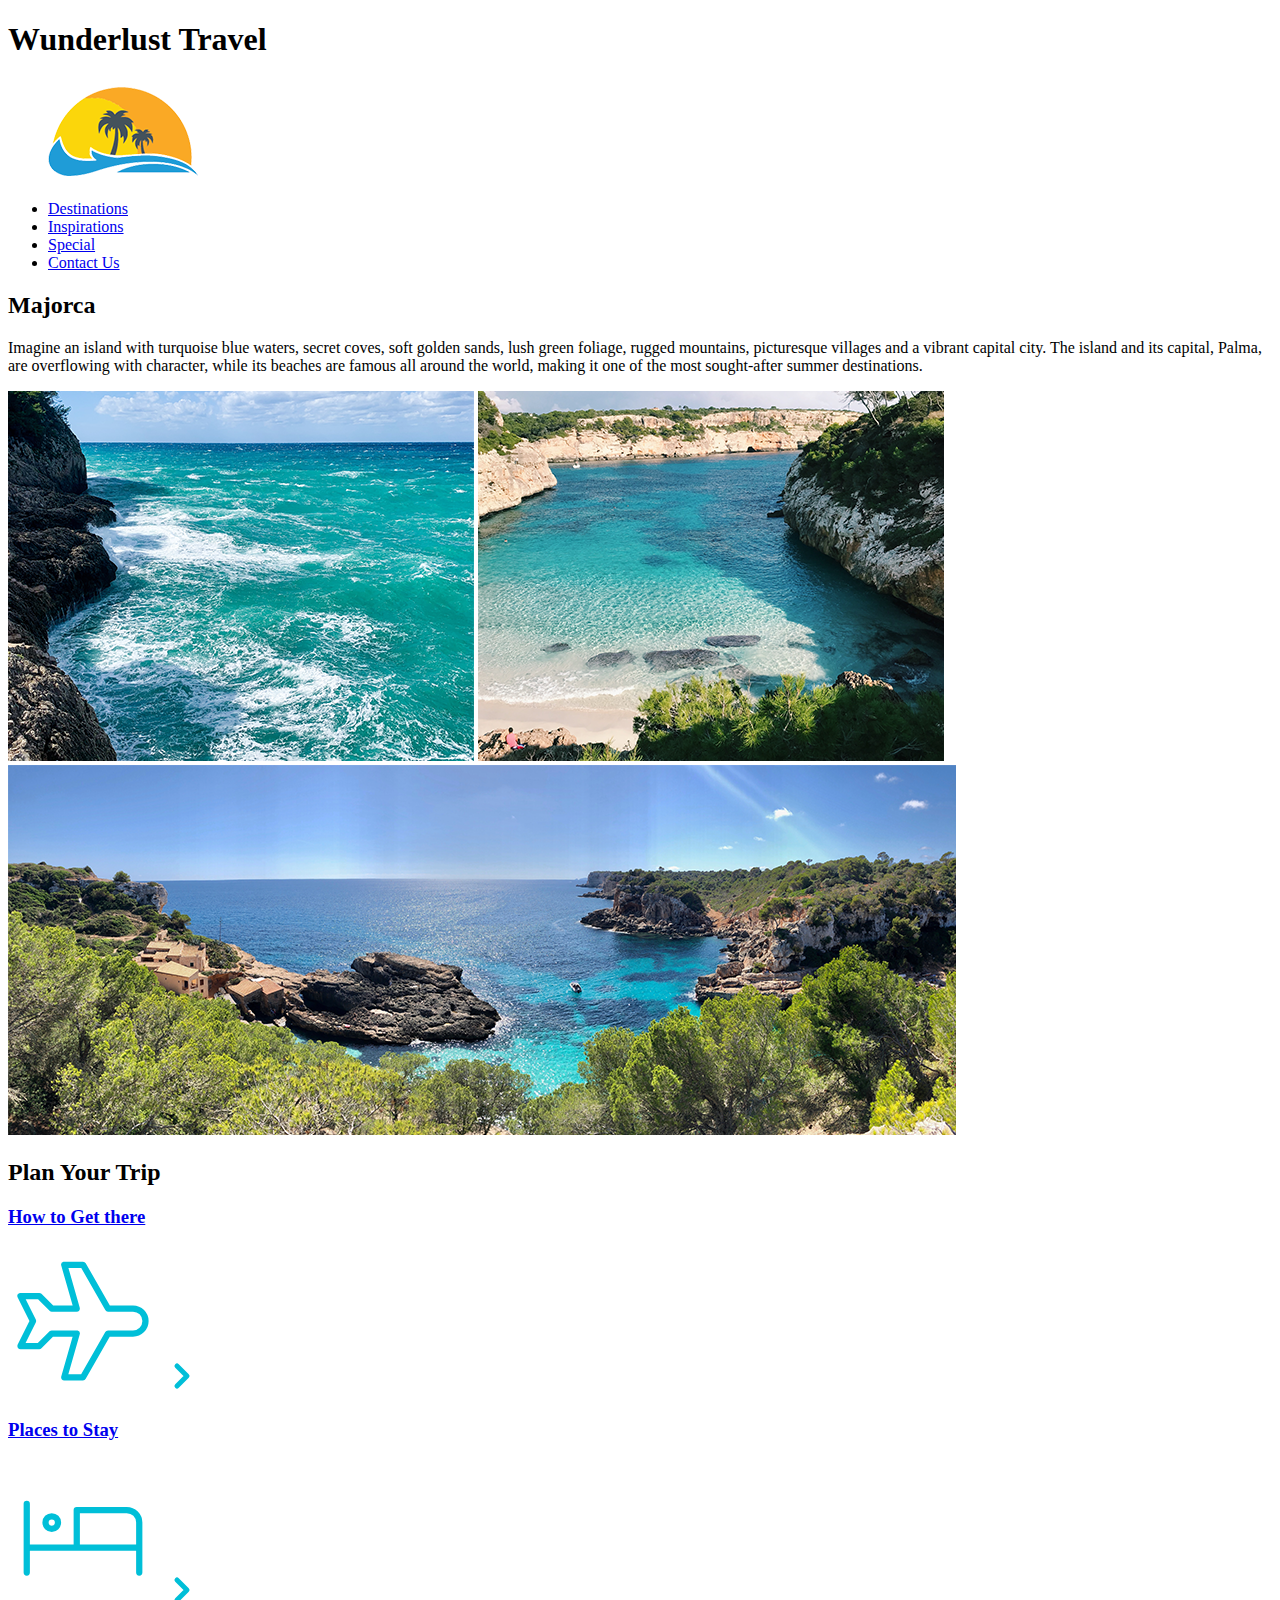
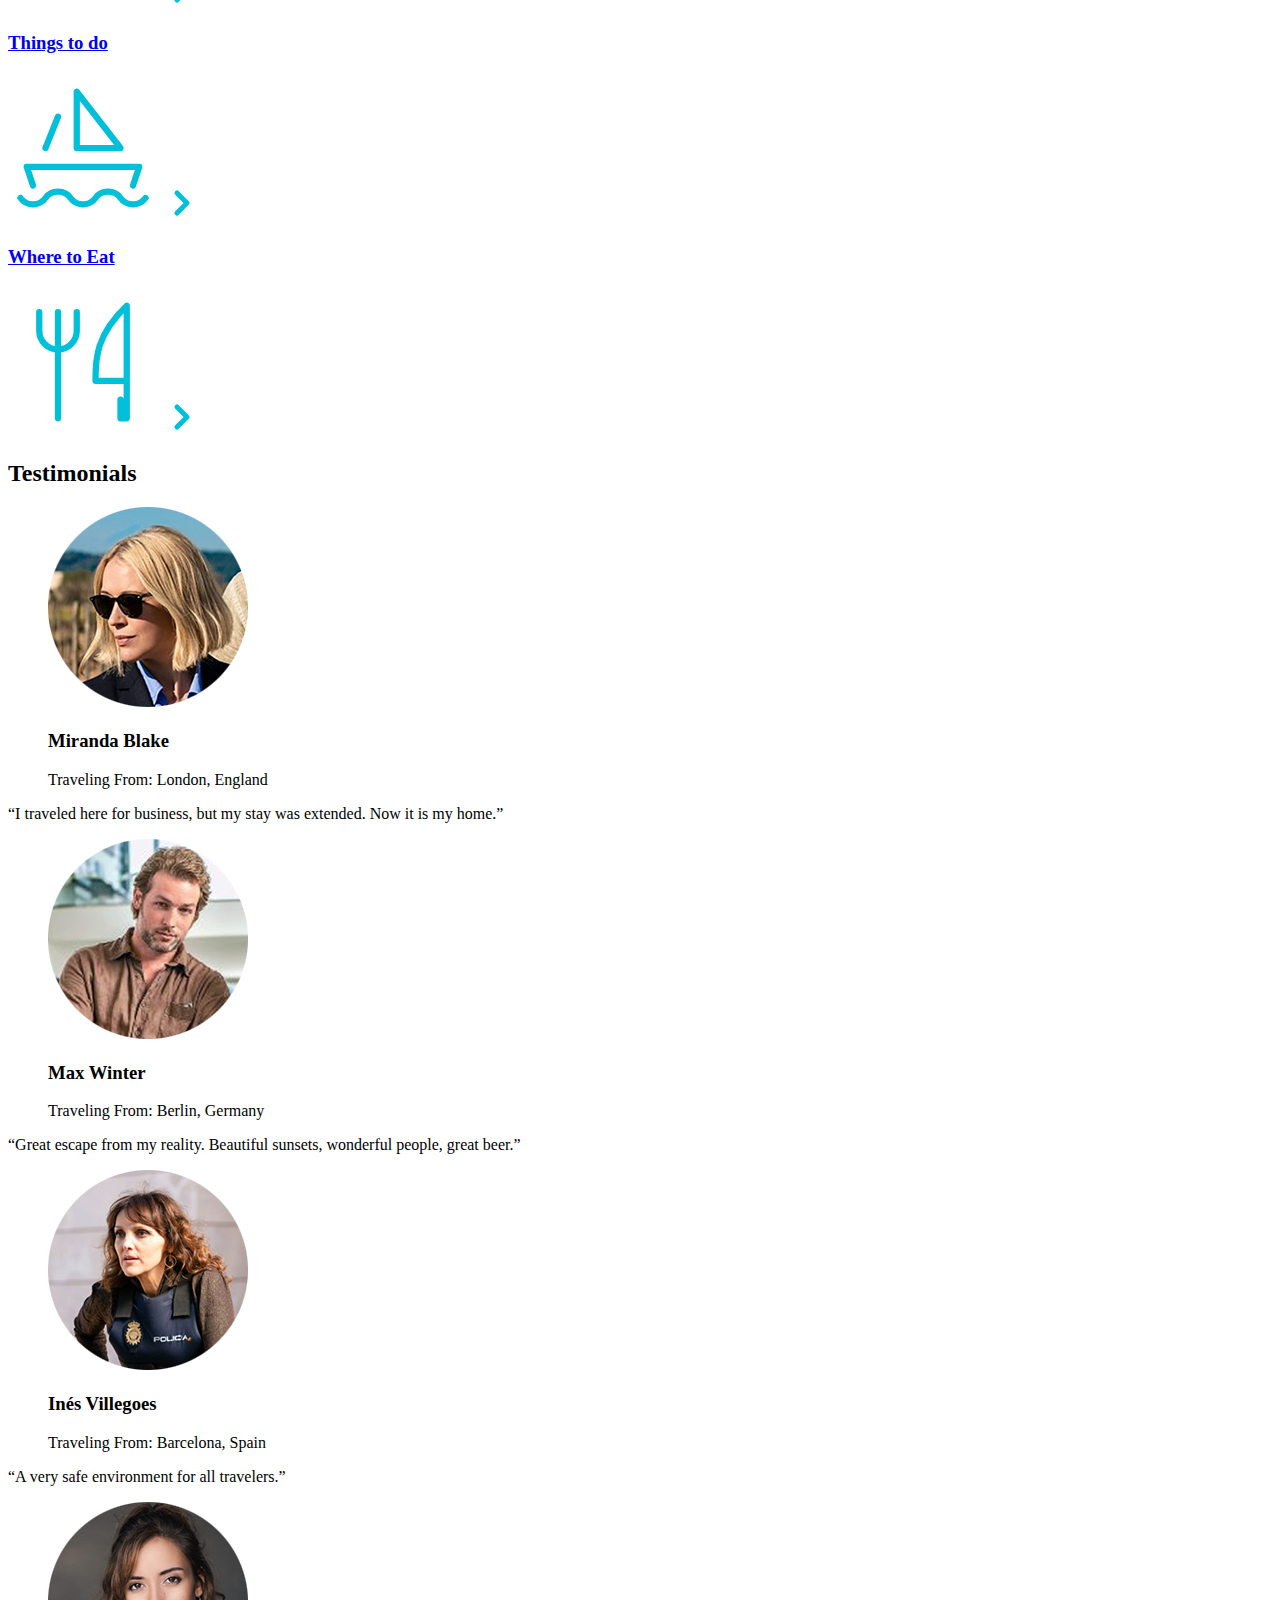
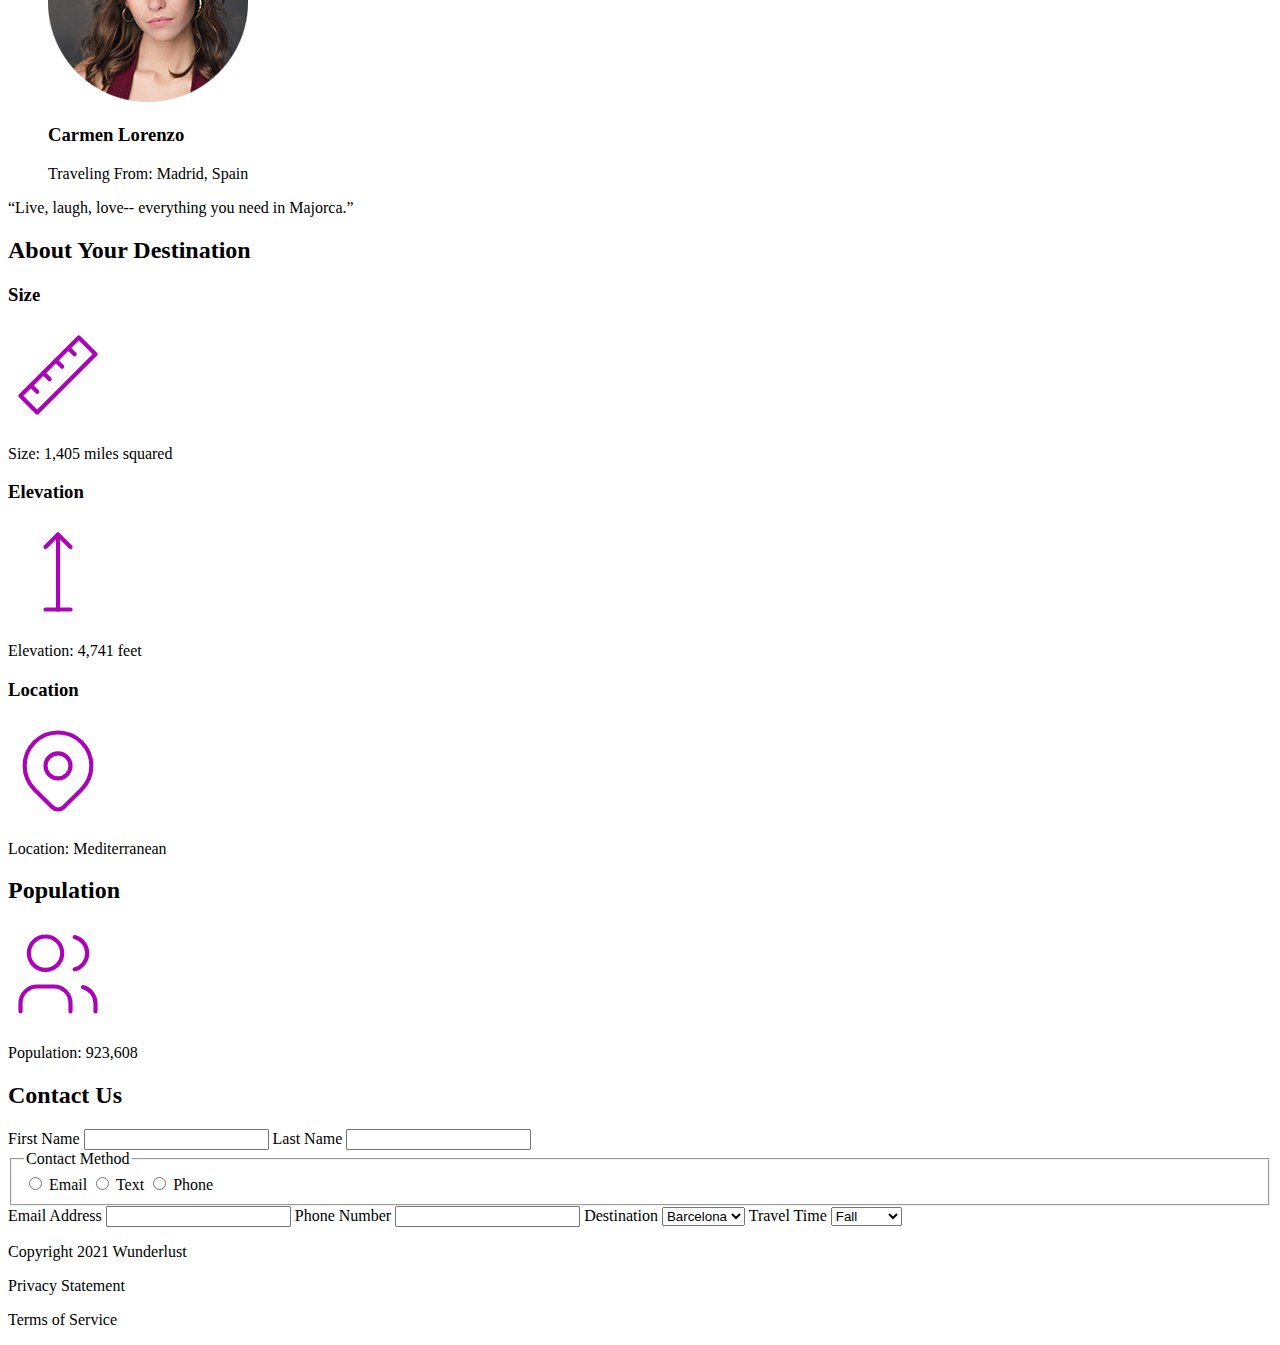
<file: index.html>
<!DOCTYPE html>
<html lang="en">

<head>
    <meta charset="UTF-8">
    <title>Wunderlust Travel</title>
</head>

<body>
    <header>
        <h1>Wunderlust Travel </h1>
        <img src="images/logo.png" alt="logo">
        <nav>
            <ul>
                <li><a href="#">Destinations</a></li>
                <li><a href="#">Inspirations</a></li>
                <li><a href="#">Special</a></li>
                <li><a href="#">Contact Us</a></li>
            </ul>
        </nav>
    </header>
    <main>
        <section>
            <h2>Majorca</h2>
            <p>Imagine an island with turquoise blue waters, secret coves, soft golden sands, lush green foliage, rugged
                mountains, picturesque villages and a vibrant capital city. The island and its capital, Palma, are
                overflowing with character, while its beaches are famous all around the world, making it one of the most
                sought-after summer destinations.</p>

            <img src="images/majorca-waves.png" alt="majorca-waves">
            <img src="images/majorca-beach.png" alt="majorca-beaches">
            <img src="images/majorca-cove.png" alt="majorca-cove">
        </section>

        <section>
            <h2>Plan Your Trip</h2>
            <article>
                <h3 title="Search for flights"><a href="#">How to Get there</a></h3>
                <svg xmlns="http://www.w3.org/2000/svg" class="icon icon-tabler icon-tabler-plane" width="150"
                    height="150" viewBox="0 0 24 24" stroke-width="1" stroke="#00bfd8" fill="none"
                    stroke-linecap="round" stroke-linejoin="round">
                    <path stroke="none" d="M0 0h24v24H0z" fill="none" />
                    <path d="M16 10h4a2 2 0 0 1 0 4h-4l-4 7h-3l2 -7h-4l-2 2h-3l2 -4l-2 -4h3l2 2h4l-2 -7h3z" />
                </svg>
                <svg xmlns="http://www.w3.org/2000/svg" class="icon icon-tabler icon-tabler-chevron-right" width="40"
                    height="40" viewBox="0 0 24 24" stroke-width="3" stroke="#00bfd8" fill="none" stroke-linecap="round"
                    stroke-linejoin="round">
                    <path stroke="none" d="M0 0h24v24H0z" fill="none" />
                    <polyline points="9 6 15 12 9 18" />
                </svg>

            </article>
            <article>
                <h3 title="Search for Hotels"><a href="#">Places to Stay</a></h3>
                <svg xmlns="http://www.w3.org/2000/svg" class="icon icon-tabler icon-tabler-bed" width="150"
                    height="150" viewBox="0 0 24 24" stroke-width="1" stroke="#00bfd8" fill="none"
                    stroke-linecap="round" stroke-linejoin="round">
                    <path stroke="none" d="M0 0h24v24H0z" fill="none" />
                    <path d="M3 7v11m0 -4h18m0 4v-8a2 2 0 0 0 -2 -2h-8v6" />
                    <circle cx="7" cy="10" r="1" />
                </svg>
                <svg xmlns="http://www.w3.org/2000/svg" class="icon icon-tabler icon-tabler-chevron-right" width="40"
                    height="40" viewBox="0 0 24 24" stroke-width="3" stroke="#00bfd8" fill="none" stroke-linecap="round"
                    stroke-linejoin="round">
                    <path stroke="none" d="M0 0h24v24H0z" fill="none" />
                    <polyline points="9 6 15 12 9 18" />
                </svg>
            </article>
            <article>
                <h3 title="”Search for Activities”"><a href="#">Things to do</a></h3>
                <svg xmlns="http://www.w3.org/2000/svg" class="icon icon-tabler icon-tabler-sailboat" width="150"
                    height="150" viewBox="0 0 24 24" stroke-width="1" stroke="#00bfd8" fill="none"
                    stroke-linecap="round" stroke-linejoin="round">
                    <path stroke="none" d="M0 0h24v24H0z" fill="none" />
                    <path
                        d="M2 20a2.4 2.4 0 0 0 2 1a2.4 2.4 0 0 0 2 -1a2.4 2.4 0 0 1 2 -1a2.4 2.4 0 0 1 2 1a2.4 2.4 0 0 0 2 1a2.4 2.4 0 0 0 2 -1a2.4 2.4 0 0 1 2 -1a2.4 2.4 0 0 1 2 1a2.4 2.4 0 0 0 2 1a2.4 2.4 0 0 0 2 -1" />
                    <path d="M4 18l-1 -3h18l-1 3" />
                    <path d="M11 12h7l-7 -9v9" />
                    <line x1="8" y1="7" x2="6" y2="12" />
                </svg>


                <svg xmlns="http://www.w3.org/2000/svg" class="icon icon-tabler icon-tabler-chevron-right" width="40"
                    height="40" viewBox="0 0 24 24" stroke-width="3" stroke="#00bfd8" fill="none" stroke-linecap="round"
                    stroke-linejoin="round">
                    <path stroke="none" d="M0 0h24v24H0z" fill="none" />
                    <polyline points="9 6 15 12 9 18" />
                </svg>
            </article>
            <article>
                <h3 title="”Search for Restaurants"><a href="#">Where to Eat</a></h3>
                <svg xmlns="http://www.w3.org/2000/svg" class="icon icon-tabler icon-tabler-tools-kitchen-2" width="150"
                    height="150" viewBox="0 0 24 24" stroke-width="1" stroke="#00bfd8" fill="none"
                    stroke-linecap="round" stroke-linejoin="round">
                    <path stroke="none" d="M0 0h24v24H0z" fill="none" />
                    <path
                        d="M19 3v12h-5c-.023 -3.681 .184 -7.406 5 -12zm0 12v6h-1v-3m-10 -14v17m-3 -17v3a3 3 0 1 0 6 0v-3" />
                </svg>
                <svg xmlns="http://www.w3.org/2000/svg" class="icon icon-tabler icon-tabler-chevron-right" width="40"
                    height="40" viewBox="0 0 24 24" stroke-width="3" stroke="#00bfd8" fill="none" stroke-linecap="round"
                    stroke-linejoin="round">
                    <path stroke="none" d="M0 0h24v24H0z" fill="none" />
                    <polyline points="9 6 15 12 9 18" />
                </svg>
            </article>
        </section>


        <section>
            <h2>Testimonials</h2>
            <article>
                <figure>
                    <img src="images/miranda-blake.png" alt="Miranda Blake">
                    <h3>Miranda Blake</h3>
                    <figcaption>Traveling From: London, England</figcaption>
                </figure>
                <q>I traveled here for business, but my stay was extended. Now it is my home.</q>
            </article>
            <article>
                <figure>
                    <img src="images/max-winter.png" alt="max-winter">
                    <h3>Max Winter</h3>
                    <figcaption>Traveling From: Berlin, Germany</figcaption>
                </figure>
                <q>Great escape from my reality. Beautiful sunsets, wonderful people, great beer.</q>
            </article>
            <article>
                <figure>
                    <img src="images/ines-villegoes.png" alt="Ines Villegos">
                    <h3>Inés Villegoes</h3>
                    <figcaption>Traveling From: Barcelona, Spain</figcaption>
                </figure>
                <q>A very safe environment for all travelers.</q>
            </article>
            <article>
                <figure>
                    <img src="images/carmen-lorenzo.png" alt="Carmen Lorenzo">
                    <h3>Carmen Lorenzo</h3>

                    <figcaption>Traveling From: Madrid, Spain</figcaption>
                </figure>
                <q>Live, laugh, love-- everything you need in Majorca.</q>
            </article>
        </section>
        <section>
            <h2>About Your Destination</h2>
            <article>
                <h3>Size</h3>
                <svg xmlns="http://www.w3.org/2000/svg" class="icon icon-tabler icon-tabler-ruler-2" width="100"
                    height="100" viewBox="0 0 24 24" stroke-width="1" stroke="#a905b6" fill="none"
                    stroke-linecap="round" stroke-linejoin="round">
                    <path stroke="none" d="M0 0h24v24H0z" fill="none" />
                    <path d="M17 3l4 4l-14 14l-4 -4z" />
                    <path d="M16 7l-1.5 -1.5" />
                    <path d="M13 10l-1.5 -1.5" />
                    <path d="M10 13l-1.5 -1.5" />
                    <path d="M7 16l-1.5 -1.5" />
                </svg>

                <p>Size: 1,405 miles squared</p>
            </article>
            <article>
                <h3>Elevation</h3>
                <svg xmlns="http://www.w3.org/2000/svg" class="icon icon-tabler icon-tabler-arrow-top-bar" width="100"
                    height="100" viewBox="0 0 24 24" stroke-width="1" stroke="#a905b6" fill="none"
                    stroke-linecap="round" stroke-linejoin="round">
                    <path stroke="none" d="M0 0h24v24H0z" fill="none" />
                    <line x1="12" y1="21" x2="12" y2="3" />
                    <path d="M15 6l-3 -3l-3 3" />
                    <line x1="9" y1="21" x2="15" y2="21" />
                </svg>

                <p>Elevation: 4,741 feet</p>
            </article>
            <article>
                <h3>Location</h3>
                <svg xmlns="http://www.w3.org/2000/svg" class="icon icon-tabler icon-tabler-map-pin" width="100"
                    height="100" viewBox="0 0 24 24" stroke-width="1" stroke="#a905b6" fill="none"
                    stroke-linecap="round" stroke-linejoin="round">
                    <path stroke="none" d="M0 0h24v24H0z" fill="none" />
                    <circle cx="12" cy="11" r="3" />
                    <path d="M17.657 16.657l-4.243 4.243a2 2 0 0 1 -2.827 0l-4.244 -4.243a8 8 0 1 1 11.314 0z" />
                </svg>
                <p>Location: Mediterranean</p>
            </article>
            <article>
                <h2>Population</h2>
                <svg xmlns="http://www.w3.org/2000/svg" class="icon icon-tabler icon-tabler-users" width="100"
                    height="100" viewBox="0 0 24 24" stroke-width="1" stroke="#a905b6" fill="none"
                    stroke-linecap="round" stroke-linejoin="round">
                    <path stroke="none" d="M0 0h24v24H0z" fill="none" />
                    <circle cx="9" cy="7" r="4" />
                    <path d="M3 21v-2a4 4 0 0 1 4 -4h4a4 4 0 0 1 4 4v2" />
                    <path d="M16 3.13a4 4 0 0 1 0 7.75" />
                    <path d="M21 21v-2a4 4 0 0 0 -3 -3.85" />
                </svg>
                <p>Population: 923,608</p>
            </article>
        </section>
        <form>
            <h2>Contact Us</h2>
            <label for="name">First Name</label>
            <input type="text" name="name" id="name">
            <label for="lastName">Last Name</label>
            <input type="text" name="lastName" id="lastName">
            <fieldset>
                <legend>Contact Method</legend>
                <input type="radio" name="field-Email" id="field-Email">
                <label for="field-Email">Email</label>
                <input type="radio" name="field-Text" id="field-Text">
                <label for="field-Text">Text</label>
                <input type="radio" name="field-Phone" id="field-Phone">
                <label for="field-Phone">Phone</label>
            </fieldset>
            <label for="email">Email Address</label>
            <input type="email" name="email" id="email">
            <label for="phone">Phone Number</label>
            <input type="tel" name="phone" id="phone">
            <label for="destination">Destination</label>
            <select name="destination" id="destination">
                <option value="BCN">Barcelona</option>
                <option value="Grx">Granada</option>
                <option value="Ibz">Ibiza</option>
                <option value="Mrd">Madrid</option>
                <option value="Mra">Majorca</option>
                <option value="Svl">Seville</option>
                <option value="Trf">Tenerife</option>
                <option value="Val">Valencia</option>
            </select>
            <label for="travelTime">Travel Time</label>
            <select name="travelTime" id="travelTime">
                <option value="Fall">Fall</option>
                <option value="Winter">Winter</option>
                <option value="Spring">Spring</option>
                <option value="Summer">summer</option>
                <option value="Flexible">Flexible</option>
            </select>
        </form>
    </main>
    <footer>
        <p>Copyright 2021 Wunderlust</p>
        <p>Privacy Statement</p>
        <p>Terms of Service</p>
    </footer>
</body>


</html>
</file>
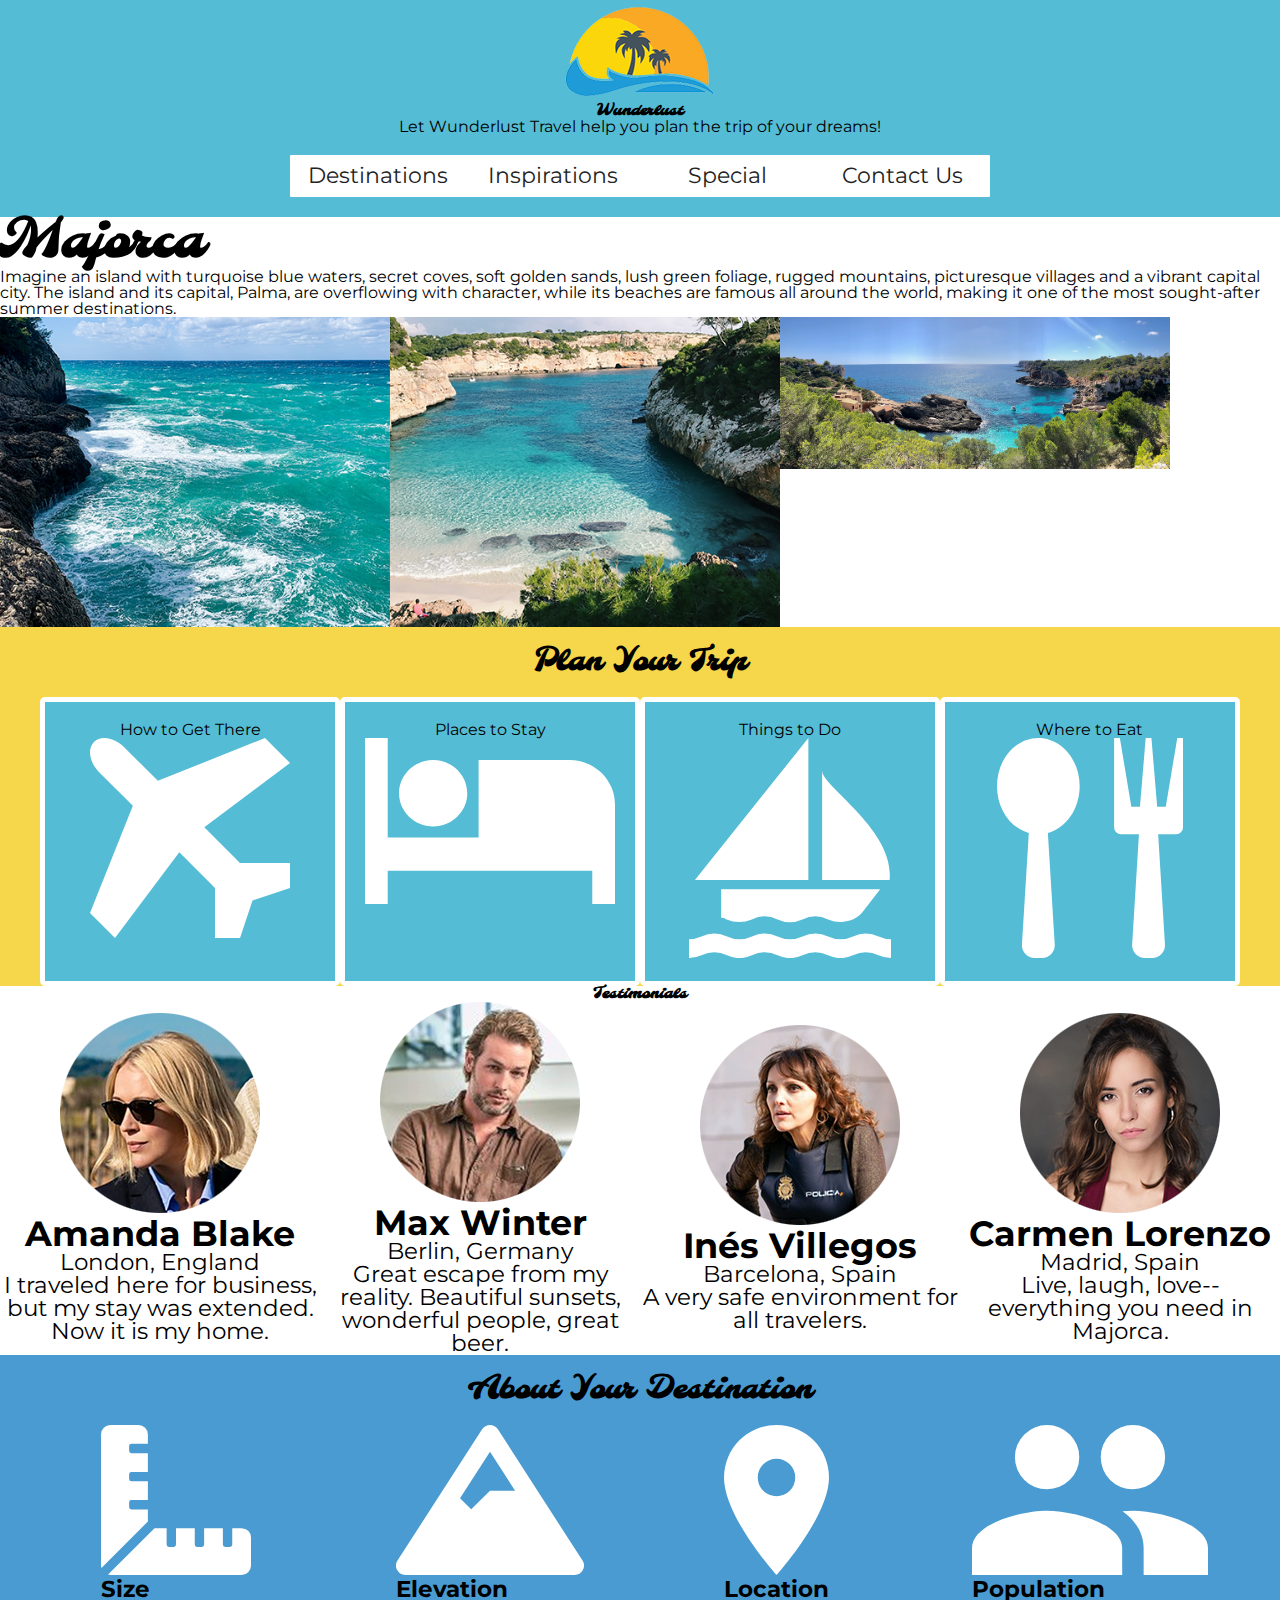
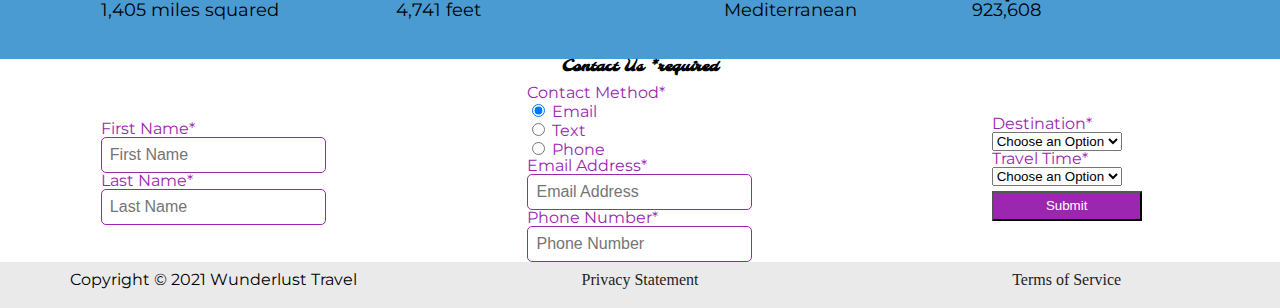
<file: wunderlust-majorca.html>
<!DOCTYPE html>
<html lang="en">
    <head>
        <meta charset="utf-8">
        <meta name="viewport" content="width=device-width, initial-scale=1">
        <meta name="author" content="Jessica Barnett, Christina Carrasquilla">
        <meta name="description" content="Let Wunderlust Travel take you to beautiful Majorca this year! Majorca is a beautiful island and offers beauty and fun to its visitors">
        <meta name="keywords" content="travel, majorca, beach, island, vacation, destination, getaway, restaurants in majorca, entertainment in majorca, testimonials from visitors">
        <title>Wunderlust Travel</title>
        <meta name="robots" content="index,follow">

        <!-- ~~~~~~~~~~ TWITTER CARD TAGS ~~~~~~~~~~ -->
        <meta name="twitter:card" content="summary_large_image">
        <meta name="twitter:site" content="@wunderlusttravel">
        <meta name="twitter:creator" content="@wunderlusttravel">
        <meta name="twitter:title" content="Wunderlust Travel: Majorca">
        <meta name="twitter:description" content="Let Wunderlust Travel take you to beautiful Majorca this year! Majorca is a beautiful island and offers beauty and fun to its visitors">
        <meta name="twitter:image" content="https://wunderlusttravel.com/images/majorca-cove.png">

        <!-- ~~~~~~~~~~ OPEN GRAPH META TAGS ~~~~~~~~~~ -->
        <meta property="og:title" content="See Majorca with Wunderlust Travel">
        <meta property="og:type" content="website">
        <meta property="og:image" content="https://wunderlusttravel.com/images/majorca-cove.png">
        <meta property="og:url" content="https://wunderlusttravel.com/majorca">
        <meta property="og:description" content="Let Wunderlust Travel take you to beautiful Majorca this year! Majorca is a beautiful island and offers beauty and fun to its visitors">
        <!-- ~~~~~~~~~~FAVICON ~~~~~~~~~~ -->
        <link rel="shortcut icon" href="images/favicon.png">

        <!-- ~~~~~~~~~~ GOOGLE FONTS ~~~~~~~~~~ -->
        <link rel="preconnect" href="https://fonts.googleapis.com">
        <link rel="preconnect" href="https://fonts.gstatic.com" crossorigin>
        <link href="https://fonts.googleapis.com/css2?family=Molle:ital@1&family=Montserrat:wght@400;600&display=swap" rel="stylesheet">
        <link href="styles.css" rel="stylesheet">
    </head>
    <body>
        <a id="skip" href="#main-content">Skip to Main Content</a>
        <!-- styling skip links: https://webaim.org/techniques/css/invisiblecontent/ -->
        <header>
            <a href="index.html" id="logo"><img src="images/logo.png" alt="The Wunderlust logo shows blue waves and the outline of two palm trees against an orange sun"></a>
            <h1>Wunderlust</h1>
			<p>Let Wunderlust Travel help you plan the trip of your dreams!</p>			
            <nav>
                <div id="menu-toggle">
                    <!-- responsive menu code from (with changes made to match mockups): https://css-tricks.com/three-css-alternatives-to-javascript-navigation/ -->
                    <h2 class="sr-only">Main Navigation</h2>
                    <!-- hidden but accessible headings from: https://webaim.org/techniques/css/invisiblecontent/ -->
                    <input name="toggle" id="toggle" type="checkbox">
                    <label for="toggle">Menu</label>
                    <ul>
                        <li class="active"><a href="#">Destinations</a></li>
                        <li><a href="#">Inspirations</a></li>
                        <li><a href="#">Special</a></li>
                        <li><a href="#">Contact Us</a></li>
                    </ul>
                </div>
            </nav>
        </header>
        <main id="main-content">
            <article>
                <div id="intro">  
                    <h2>Majorca</h2>
                    <p>Imagine an island with turquoise blue waters, secret coves, soft golden sands, lush green foliage, rugged mountains, picturesque villages and a vibrant capital city. The island and its capital, Palma, are overflowing with character, while its beaches are famous all around the world, making it one of the most sought-after summer destinations.</p>
                    <div id="img-grid">
                        <img src="images/majorca-waves.png" alt="Turquoise blue waters with white wave caps crashing against a rock cliff">
                        <img src="images/majorca-beach.png" alt="A calm cove with turquoise waters calmly lapping at a light sand beach">
                        <picture>
                            <source srcset="images/majorca-cove-small.png"
                                media="(max-width: 500px)">
                            <img src="images/majorca-cove.png" alt="Deep blue water leading to the horizon with the island and trees in the foreground">
                        </picture>
                    </div>
                </div>  
                <section id="plan">
                    <h3>Plan Your Trip</h3>
                    <div>
                        <section>
                            <h4>How to Get There</h4>
                            <a href="#" title="Search for flights">
                                <img src="images/get.svg" alt="airplane icon">
                            </a>
                        </section>      
                        <section>
                            <h4>Places to Stay</h4>
                            <a href="#" title="Search for hotels">
                                <img src="images/stay.svg" alt="bed icon">
                            </a>
                        </section>
                        <section>
                            <h4>Things to Do</h4>
                            <a href="#" title="Search for Activities">
                                <img src="images/do.svg" alt="sailboat icon">
                            </a>                     
                        </section>    
                        <section>
                            <h4>Where to Eat</h4>
                            <a href="#" title="Search for Restaurants">
                                <img src="images/eat.svg" alt="fork and spoon icon">                         
                            </a>
                        </section>
                    </div>   
                </section>
                <section id="testimonials">
                    <h3>Testimonials</h3>
                    <div>
                        <section>
                            <img src="images/miranda-blake.png" alt="Miranda Blake has a blonde bob and is wearing dark sunglasses">
                            <h4>Amanda Blake</h4>
                            <p>London, England</p>
                            <q>I traveled here for business, but my stay was extended. Now it is my home.</q>
                        </section>
                        <section>
                            <img src="images/max-winter.png" alt="Max Winter has dark blonde hair and a trimmed beard and mustache">
                            <h4>Max Winter</h4>
                            <p>Berlin, Germany</p>
                            <q>Great escape from my reality. Beautiful sunsets, wonderful people, great beer.</q>
                        </section>
                        <section>
                            <img src="images/ines-villegoes.png" alt="Ines Villegos has shoulder-length, wavy, brown hair and is wearing a brown sweater"> 
                            <h4>Inés Villegos</h4> 
                            <p>Barcelona, Spain</p>
                            <q>A very safe environment for all travelers.</q>
                        </section>
                        <section>
                            <img src="images/carmen-lorenzo.png" alt="Carmen Lorenzo has long, dark brown hair and is wearing gold hoop earrings">
                            <h4>Carmen Lorenzo</h4> 
                            <p>Madrid, Spain</p>
                            <q>Live, laugh, love-- everything you need in Majorca.</q>
                        </section>
                    </div>
                </section>
                <section id="about">
                    <h3>About Your Destination</h3>
                    <div>
                        <section>
                            <img src="images/size.svg" alt="ruler icon">
                            <h4>Size</h4> 
                            <p>1,405 miles squared</p>
                        </section>
                        <section>
                            <img src="images/elevation.svg" alt="mountain icon">
                            <h4>Elevation</h4> 
                            <p>4,741 feet</p>
                        </section>
                        <section>
                            <img src="images/location.svg" alt="location pin icon">
                            <h4>Location</h4> 
                            <p>Mediterranean</p>
                        </section>
                        <section>
                            <img src="images/population.svg" alt="people icon">
                            <h4>Population</h4>
                            <p>923,608</p>
                        </section>
                    </div>  
                </section>
                <section id="contact">
                    <h3>Contact Us <span class="form-required">*required</span></h3>
                    <form method="post" action="https://wp.zybooks.com/form-viewer.php">
                        <div id="names">
                            <label for="fName">First Name<span class="required">*</span></label>
                            <input type="text" name="fName" id="fName" autocomplete="given-name" placeholder="First Name" required>
                            <!-- custom input styles from https://moderncss.dev/custom-css-styles-for-form-inputs-and-textareas/ -->
                            <label for="lName">Last Name<span class="required">*</span></label>
                            <input type="text" name="lName" id="lName" autocomplete="family-name" placeholder="Last Name" required>
                        </div>
                        <div id="nums">
                            <fieldset>
                                <legend>Contact Method<span class="required">*</span></legend>
                                <!-- custom radio button styles from https://moderncss.dev/pure-css-custom-styled-radio-buttons/ -->
                                <label for="prefEmail">
                                    <span class="radio-input">
                                        <input type="radio" name="contactPref" id="prefEmail" required checked>
                                        <span class="radio-control"></span>
                                    </span>
                                    <span class="radio-label">Email</span>
                                </label>
                                <label for="prefText">
                                    <span class="radio-input">
                                        <input type="radio" name="contactPref" id="prefText">
                                        <span class="radio-control"></span>
                                    </span>
                                    <span class="radio-label">Text</span>
                                </label>
                                <label for="prefPhone">
                                    <span class="radio-input">
                                        <input type="radio" name="contactPref" id="prefPhone">
                                        <span class="radio-control"></span>
                                    </span>
                                    <span class="radio-label">Phone</span>
                                </label>
                            </fieldset>
                            <label for="email">Email Address<span class="required">*</span></label>
                            <input type="email" name="email" id="email" autocomplete="email" placeholder="Email Address" required>
                            <label for="phone">Phone Number<span class="required">*</span></label>
                            <input type="tel" name="phone" id="phone" autocomplete="tel" placeholder="Phone Number" required>
                        </div>
                        <div id="selects">
                            <!-- custom select styles from: https://moderncss.dev/custom-select-styles-with-pure-css/ -->
                            <label for="destination">Destination<span class="required">*</span></label>
                            <div class="custom-select">
                                <select name="destination" id="destination" required>
                                    <option value="" disabled selected>Choose an Option</option>
                                    <option value="barcelona">Barcelona</option>
                                    <option value="granada">Granada</option>
                                    <option value="ibiza">Ibiza</option>
                                    <option value="madrid">Madrid</option>
                                    <option value="majora">Majora</option>
                                    <option value="seville">Seville</option>
                                    <option value="tenerife">Tenerife</option>
                                    <option value="valencia">Valencia</option>
                                </select>
                                <span class="focus"></span>
                            </div>  
                            <label for="travelTime">Travel Time<span class="required">*</span></label>
                            <div class="custom-select">
                                <select name="travelTime" id="travelTime" required>
                                    <option value="" disabled selected>Choose an Option</option>
                                    <option value="fall">Fall</option>
                                    <option value="winter">Winter</option>
                                    <option value="spring">Spring</option>
                                    <option value="summer">Summer</option>
                                    <option value="flexible">Flexible</option>
                                </select>
                                <span class="focus"></span>
                            </div> 
                            <input type="submit" name="mySubmit" id="mySubmit" value="Submit">
                        </div>
                    </form>
                </section>
            </article>
        </main>
        <footer>
            <p>Copyright &copy; 2021 Wunderlust Travel</p>
            <a href="#">Privacy Statement</a>
            <a href="#">Terms of Service</a>
        </footer>
    </body>
</html>
</file>
<file: styles.css>
/* http://meyerweb.com/eric/tools/css/reset/ 
   v2.0 | 20110126
   License: none (public domain)
*/
/* Bryan Nolasco Rodriguez */
@import url("https://fonts.googleapis.com/css2?family=Molle&family=Montserrat&display=swap");


html,
body,
div,
span,
applet,
object,
iframe,
h1,
h2,
h3,
h4,
h5,
h6,
p,
blockquote,
pre,
a,
abbr,
acronym,
address,
big,
cite,
code,
del,
dfn,
em,
img,
ins,
kbd,
q,
s,
samp,
small,
strike,
strong,
sub,
sup,
tt,
var,
b,
u,
i,
center,
dl,
dt,
dd,
ol,
ul,
li,
fieldset,
form,
label,
legend,
table,
caption,
tbody,
tfoot,
thead,
tr,
th,
td,
article,
aside,
canvas,
details,
embed,
figure,
figcaption,
footer,
header,
hgroup,
menu,
nav,
output,
ruby,
section,
summary,
time,
mark,
audio,
video {
    margin: 0;
    padding: 0;
    border: 0;
    font-size: 100%;
    font: inherit;
    vertical-align: baseline;
}

/* HTML5 display-role reset for older browsers */
article,
aside,
details,
figcaption,
figure,
footer,
header,
hgroup,
menu,
nav,
section {
    display: block;
}

body {
    line-height: 1;
}

ol,
ul {
    list-style: none;
}

blockquote,
q {
    quotes: none;
}

blockquote:before,
blockquote:after,
q:before,
q:after {
    content: '';
    content: none;
}

table {
    border-collapse: collapse;
    border-spacing: 0;
}



body {
    background-color: #55BCD5;
}

h4,
p,
q,
small,
nav,
button,
form {
    font-family: 'Montserrat', sans-serif;
}

#intro h2 {
    font-size: 52px;
}

#skip {
    position: absolute;
    left: -10000px;
    top: auto;
    width: 1px;
    height: 1px;
    text-align: center;
}

#skip:focus {
    position: static;
    width: auto;
    height: auto;
}




@media screen and (min-width: 380px) {

    #menu-toggle {
        display: block;
        right: 0;
        z-index: 100;
        -webkit-user-select: none;
        -moz-user-select: none;
        -ms-user-select: none;
        user-select: none;
    }

    #menu-toggle a {
        text-decoration: none;
        color: #232323;
        -webkit-transition: color 0.3s ease;
        -o-transition: color 0.3s ease;
        transition: color 0.3s ease;
        text-align: center;
    }

    #menu-toggle input {
        display: block;
        width: 30px;
        height: 30px;
        position: absolute;
        top: -7px;
        padding: 0;
        cursor: pointer;
        opacity: 0;
        /* hide this */
        z-index: 2;
        /* and place it over the hamburger */
        -webkit-touch-callout: none;
    }

    #menu-toggle label {
        color: black;
        text-align: center;
        background-color: yellow;
        width: 200px;
        height: 30px;
        position: absolute;
        top: 0;
        right: 0;

        display: block;
        border-radius: 3px;
        z-index: 1;
        -webkit-transform-origin: 4px 0px;
        -ms-transform-origin: 4px 0px;
        transform-origin: 4px 0px;
        -webkit-transition: right 0.3s ease;
        -o-transition: right 0.3s ease;
        transition: right 0.3s ease;
    }

    #menu-toggle ul {
        position: absolute;
        background-color: #499BD2;
        list-style-type: none;
        width: 150px;
        border-radius: 1px;
        float: right;
        right: -100%;
        /* Hide the menu off-screen to the left */

        -webkit-transition: right 0.3s ease;
        -o-transition: right 0.3s ease;
        transition: right 0.3s ease;

    }

    #menu-toggle li {
        padding: 10px 0;
        font-size: 22px;
    }

    #menu-toggle h2 {
        display: none;
    }

    #menu-toggle input:checked~ul {
        position: absolute;
        top: 20px;
        right: 0;
    }

    header {
        display: grid;
        grid-template-columns: 1fr;
    }


    #intro {
        background-color: white;
        justify-content: center;
    }

    #img-grid img {
        display: grid;
        grid-template-columns: 1fr;
        width: 390px;
    }






    #plan {
        background-color: #F6D64A;
        display: grid;
        justify-content: center;



    }

    #plan div {
        display: grid;
        grid-template-columns: 1fr;
        justify-content: space-between;




    }

    #plan section {
        background-color: #55BCD5;
        border: 5px solid white;
        border-radius: 5px;
        text-align: center;
        grid-column-gap: 20px;

        padding: 20px;

    }




    h1,
    h2,
    h3 {
        font-family: 'Molle', cursive;
        font-weight: bold;
    }

    #plan h4 {
        grid-row: 1;
        grid-column: 1;
    }

    #plan h3 {
        font-size: 30px;
        padding: 20px;
        text-align: center;
    }

    #testimonials {
        display: grid;
        justify-items: center;
        background-color: white;
    }

    #testimonials div {
        display: grid;
        grid-template-columns: 1fr;
        align-items: center;
        text-align: center;
    }

    #testimonials h4 {
        font-weight: bold;
        font-size: 35px;
    }

    #testimonials p {
        font-size: 23px;

    }

    #testimonials q {
        font-size: 23px;
    }

    #about {
        background-color: #499BD2;
        padding: 20px;
    }

    #about div {
        display: grid;
        justify-content: center;
        grid-template-columns: 1fr 1fr;
        padding: 20px;
        justify-items: center;



    }

    #about h4 {
        font-weight: bold;
        font-size: 23px;
    }

    #about p {
        font-size: 18px;
    }

    #about h3 {
        font-weight: bold;
        font-size: 30px;
        text-align: center;
    }

    #contact h3 {
        background-color: white;
        text-align: center;
        padding-bottom: 10px;
    }

    form {
        background-color: white;
        display: block;
        display: grid;
        justify-content: center;
        color: #9B26B0;

    }

    label {
        display: block;
        color: #9B26B0;

    }

    input[type="email"],
    input[type="tel"],
    input[type="text"] {
        border: 1px solid #9B26B0;
        border-radius: 5px;
        font-size: 1rem;
        padding: 0.5rem;
    }

    input[type="submit"] {
        display: block;
        background-color: #9B26B0;
        color: white;
        width: 150px;
        margin-top: 5px;
        height: 30px;
        margin-bottom: 10px;



    }

    footer {
        display: grid;
        background-color: #EAEAEA;
        justify-content: center;
        text-align: center;
        padding-top: 10px;
        padding-bottom: 20px;



    }

    footer a {
        text-decoration: none;
        color: #222222;
    }



}

@media screen and (min-width: 768px) {
    #intro h2 {
        grid-template-columns: 1fr 1fr;

    }


    #img-grid {
        display: grid;
        grid-template-columns: 1fr 1fr 1fr;
        grid-gap: 0%;
        width: 1000px;
    }


    #plan div {
        grid-template-columns: 1fr 1fr;
    }

    #testimonials div {
        grid-template-columns: 1fr 1fr;

    }

    #about div {
        grid-template-columns: 1fr 1fr 1fr 1fr;
    }

    #menu-toggle ul {
        display: grid;
        grid-template-columns: 1fr 1fr 1fr 1fr;
        background-color: white;
        margin-bottom: 20px;
        margin-top: 20px;
        width: 700px;
        justify-items: center;
        right: 0;
        position: relative;
        list-style: none;




    }

    ul li {
        display: inline-block;
    }

    ul a {
        display: block;
    }




    header {
        display: grid;
        align-items: center;
        justify-content: center;
        justify-items: center;
    }

    #menu-toggle label {
        color: black;
        text-align: center;
        background-color: yellow;
        justify-content: center;
        width: 200px;
        height: 30px;
        display: none;
        border-radius: 3px;
        z-index: 1;
        -webkit-transform-origin: 4px 0px;
        -ms-transform-origin: 4px 0px;
        transform-origin: 4px 0px;
        -webkit-transition: right 0.3s ease;
        -o-transition: right 0.3s ease;
        transition: right 0.3s ease;
    }

    #menu-toggle h2 {
        display: none;
    }


}

@media screen and (min-width: 1250px) {
    #testimonials div {
        grid-template-columns: 1fr 1fr 1fr 1fr;
    }

    #plan div {
        grid-template-columns: 1fr 1fr 1fr 1fr;
    }

    form {
        display: grid;

        justify-items: center;
        grid-template-columns: 1fr 1fr 1fr;
        align-items: center;
    }
    footer {
        display: grid;
        grid-template-columns: 1fr 1fr 1fr;
        background-color: #EAEAEA;
        justify-content: center;
        text-align: center;
        padding-top: 10px;
        padding-bottom: 20px;



    }

}
</file>
